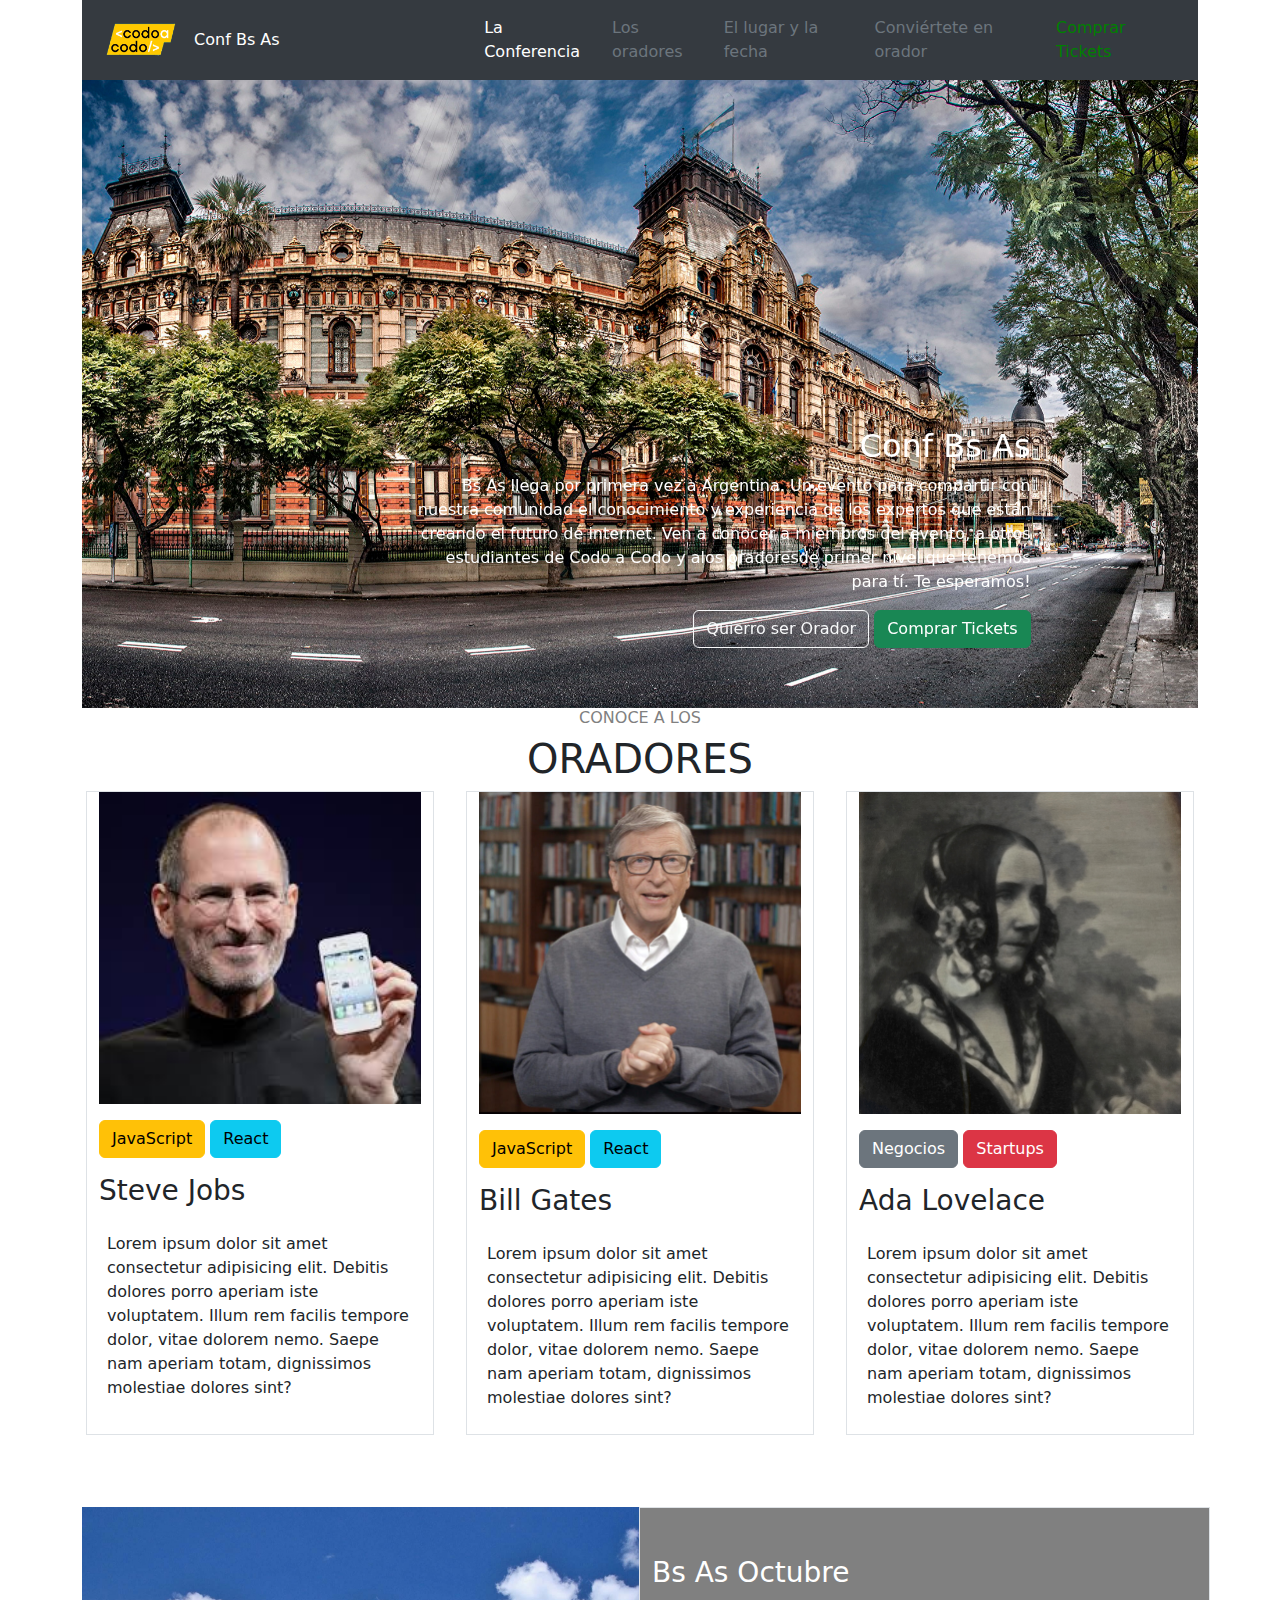
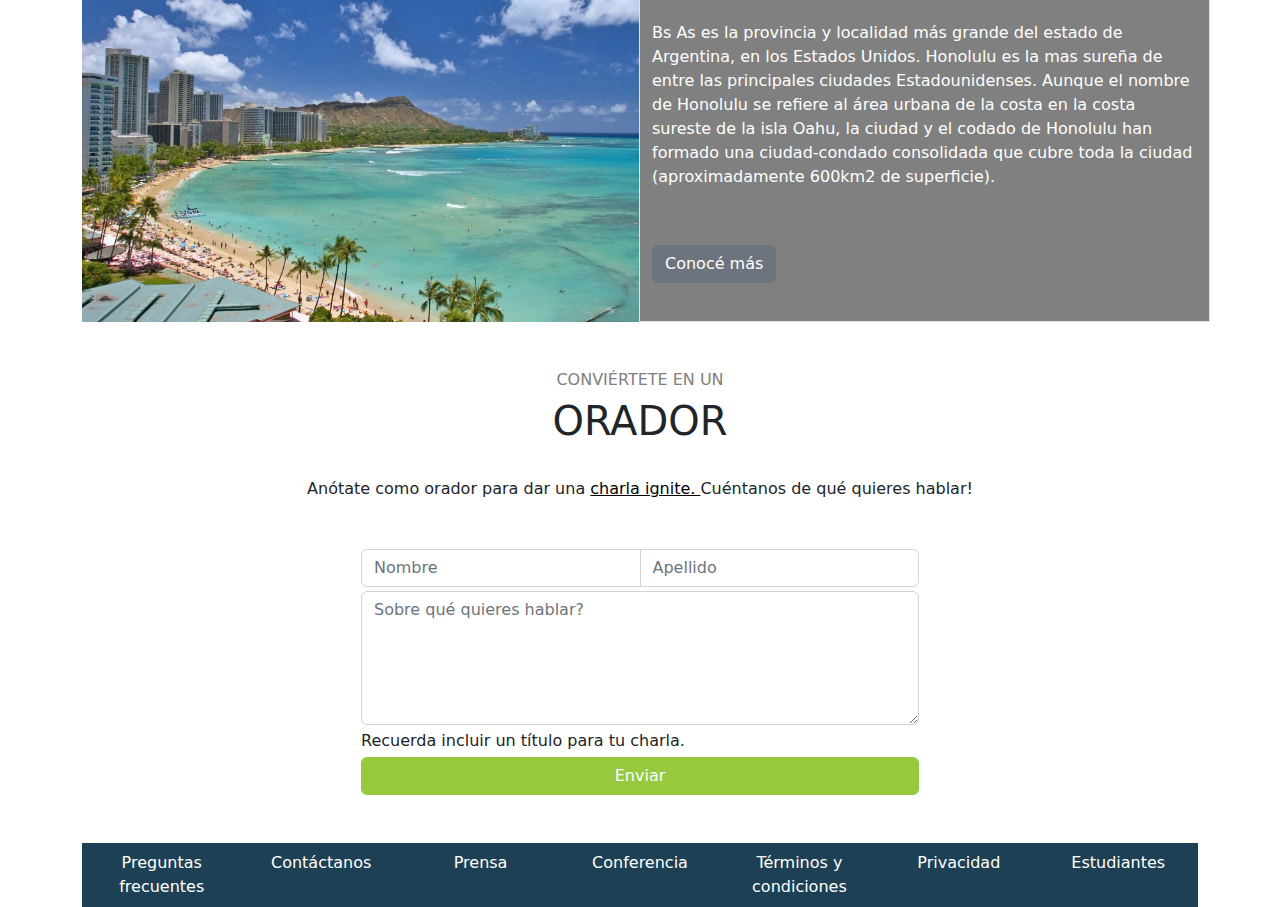
<file: index.html>
<!DOCTYPE html>
<html lang="en">
<head>
    <meta charset="UTF-8">
    <meta name="viewport" content="width=device-width, initial-scale=1, shrink-to- fit=no">
    <link rel="stylesheet" href="css/styles.css">
    <link rel="stylesheet" href="css/bootstrap.css">  
    <link rel="stylesheet" href="css/bootstrap-grid.css">
    <link rel="stylesheet" href="css/bootstrap-utilities.css">
    <link rel="stylesheet" href="css/bootstrap-reboot.css">

    <title>Tp Integrador</title>
</head>
<body>

    
    <header class="container-xl">
        <nav class="navbar navbar-expand-lg bg-color-nav">
                              
            <div class="container-fluid"> 
                <div class="col-md-auto " style="width: 35%;"> 
                    <img src="media/codoacodo.png" width="95px" alt=""> 
                    <span class="text-white">Conf Bs As</span>
                </div> 

                <button class="navbar-toggler" type="button" data-bs-toggle="collapse" data-bs-target="#navbarScroll" aria-controls="navbarScroll" aria-expanded="false" aria-label="Toggle navigation">
                    <span class="navbar-toggler-icon"></span>
                </button>
               
                <div class="collapse navbar-collapse" id="navbarScroll">
                    <ul class="navbar-nav me-auto my-2 my-lg-0 navbar-nav-scroll" style="--bs-scroll-height: 100px;">
                        <li class="nav-item">
                            <a class="nav-link active text-white" aria-current="page" href="#">La Conferencia</a>
                        </li>
                        <li class="nav-item">
                            <a class="nav-link text-gray" href="#">Los oradores</a>
                        </li>                  
                        <li class="nav-item">
                            <a class="nav-link text-gray">El lugar y la fecha</a>
                        </li>
                        <li class="nav-item">
                            <a class="nav-link text-gray">Conviértete en orador</a>
                        </li>   
                        <li class="nav-item">
                            <a class="nav-link text-green" href="pages/ticket.html">Comprar Tickets</a>
                        </li>                                    
                    </ul>                
                </div> 
            </div>               
        </nav>                                    
    </header>

   
    <div class="container-xl bg-opacity-100">          
        <div id="carouselExampleSlidesOnly" class="carousel slide" data-bs-ride="carousel">
            <div class="carousel-inner">                             
                <div class="carousel-item active" data-bs-interval="5000">
                    <img src="media/ba1.jpg" class="d-block w-100" alt="banner01">                                   
                </div>
                <div class="carousel-item" data-bs-interval="5000">
                    <img src="media/ba2.jpg" class="d-block w-100" alt="banner02">
                  </div>
                <div class="carousel-item" data-bs-interval="5000">
                    <img src="media/ba3.jpg" class="d-block w-100" alt="banner03">
                </div>
                <div class="carousel-item" data-bs-interval="5000">
                    <img src="media/hawaii.jpg" class="d-block w-100" alt="banner04">
                </div>                
                <div class="carousel-item" data-bs-interval="5000">
                    <img src="media/hawaii2.jpg" class="d-block w-100" alt="banner05">
                </div>                
                <div class="carousel-item" data-bs-interval="5000">
                    <img src="media/hawaii3.jpg" class="d-block w-100" alt="banner06">
                </div>                
                <div class="carousel-item" data-bs-interval="5000">
                    <img src="media/honolulu.jpg" class="d-block w-100" alt="banner07">
                </div>  
                <div class="carousel-caption text-white text-end" > 
                        <h5 class="text-white" style="font-size: xx-large;">Conf Bs As</h5>                    
                        <p class="text-end" style="font-size: medium;">Bs As llega por primera vez a Argentina. Un evento para compartir con
                        nuestra comunidad el conocimiento y experiencia de los expertos que
                        están creando el futuro de internet. Ven a conocer a miembros del 
                        evento, a otros estudiantes de Codo a Codo y alos oradoresde primer
                        nivel que tenemos para tí. 
                        Te esperamos!
                        </p>
                        <a href="#" class="btn btn-outline-light">Quierro ser Orador</a>
                        <a href="#" class="btn btn-success">Comprar Tickets</a>                                                               
                </div>                                                         
            </div> 
                   
        </div>   
    </div>
    <div class="container-xl text-center">
        <h6 style="color: gray;">CONOCE A LOS</h6>
        <h1>ORADORES</h1>
    </div> 
    <div class="container-xl">
        <div class="row justify-content-md-center">
            <div class="col border mx-3">
                <img class="align-items-start" src="media/steve.jpg" width="100%" alt="imgx01">
                <button type="button" class="btn btn-warning my-3">JavaScript</button>
                <button type="button" class="btn btn-info">React</button>
                <h3>Steve Jobs</h3>
                <p class="p-2 my-3">
                    Lorem ipsum dolor sit amet consectetur adipisicing elit. Debitis dolores porro aperiam iste voluptatem. Illum rem facilis tempore dolor, vitae dolorem nemo. Saepe nam aperiam totam, dignissimos molestiae dolores sint?
                </p>                  
            </div>
            <div class="col border mx-3">
                <img class="align-items-start" src="media/bill.jpg" width="100%" alt="imgx02">
                <button type="button" class="btn btn-warning my-3">JavaScript</button>
                <button type="button" class="btn btn-info">React</button>
                <h3>Bill Gates</h3>
                <p class="p-2 my-3">
                    Lorem ipsum dolor sit amet consectetur adipisicing elit. Debitis dolores porro aperiam iste voluptatem. Illum rem facilis tempore dolor, vitae dolorem nemo. Saepe nam aperiam totam, dignissimos molestiae dolores sint?
                </p>                 
            </div>
            <div class="col border mx-3">
                <img class="align-items-start" src="media/ada.jpeg" width="100%" alt="imgx03">
                <button type="button" class="btn btn-secondary my-3">Negocios</button>
                <button type="button" class="btn btn-danger my-3">Startups</button>
                <h3>Ada Lovelace</h3>
                <p class="p-2 my-3">
                    Lorem ipsum dolor sit amet consectetur adipisicing elit. Debitis dolores porro aperiam iste voluptatem. Illum rem facilis tempore dolor, vitae dolorem nemo. Saepe nam aperiam totam, dignissimos molestiae dolores sint?
                </p>                  
            </div>
        </div>
    </div>   
    <br>
    <br>
    <br>
    <div class="container-xl">
        <div class="row justify-content-center">
            <div class="col-sm">
                <img src="media/honolulu.jpg" width="120%" alt="imgz01">
            </div>    
            <div class="col-sm border justify-content-end" style="background-color: gray; color:white;">
                <br>
                <br>
                <h3>Bs As Octubre</h3>
                <br>
                <p>Bs As es la provincia y localidad más grande del estado de Argentina, en los Estados
                    Unidos. Honolulu es la mas sureña de entre las principales ciudades 
                    Estadounidenses. Aunque el nombre de Honolulu se refiere al área urbana de la 
                    costa en la costa sureste de la isla Oahu, la ciudad y el codado de Honolulu han
                    formado una ciudad-condado consolidada que cubre toda la ciudad
                    (aproximadamente 600km2 de superficie).
                </p>
                <br>
                
                  
                <button type="button" class="btn btn-secondary my-3">Conocé más</button>
            </div>
        </div>
    </div>
    <br>
    <br>
    <div class="container-xl text-center">
        <h6 style="color: gray;">CONVIÉRTETE EN UN</h6>
        <h1>ORADOR</h1>
        <br>
        Anótate como orador para dar una 
        <a href="#" style="color: black;"> charla ignite. </a>
        Cuéntanos de qué quieres hablar!
    </div> 
    <br>
    <br>
    <div class="container-sm ">
        <form style="margin-left: 25%; width: 50%;align-content: center;">
            <div class="input-group mb-1">
                <input type="text" class="form-control" placeholder="Nombre" aria-label="Nombre">                
                <input type="text" class="form-control" placeholder="Apellido" aria-label="Apellido">
            </div>               
            <div class="mb-1">       
                <textarea name="Msg01" class="form-control" id="" cols="49" rows="5" placeholder="Sobre qué quieres hablar?"></textarea>            
            </div>
            <div class="mb-1">                     
                <label>Recuerda incluir un título para tu charla.</label>
            </div> 
            <div class="d-grid gap-2">    
                <button type="button" class="btn btn-success" style="background-color: #96c93e;border-color: #96c93e;">Enviar</button>
            </div>          
        </form>
    </div>        
    <br><br> 
    <footer class="container-xl">
        <div class="" style="width: 100%; background-color: #1d4054;"> 
            <nav class="nav nav-justified">
                <a class="nav-link active text-white" href="#">Preguntas frecuentes</a>
                <a class="nav-link text-white" href="#">Contáctanos</a>
                <a class="nav-link text-white" href="#">Prensa</a>
                <a class="nav-link text-white" href="#">Conferencia</a>
                <a class="nav-link text-white" href="#">Términos y condiciones</a>
                <a class="nav-link text-white" href="#">Privacidad</a>
                <a class="nav-link text-white" href="#">Estudiantes</a>
              </nav>                    
        </div>
    </footer>
   
    <script src="js/bootstrap.min.js"></script> 
    <script src="js/bootstrap.bundle.js"></script>
    <script src="js/bootstrap.js"></script>  
</body>
</html>
</file>
<file: css/styles.css>
html{
    box-sizing: border-box;
    font-size: 62,5%;
}
*,*:before,*:after{
    box-sizing: inherit;
}

.bg-color-nav{
    background-color:#353a40;
}
.text-gray {
    --bs-text-opacity: 1;
    color: #6c757d!important;
  }
.text-green {
    --bs-text-opacity: 1;
    color: green !important;
  }  
.bg-card-op{
    opacity: 100;
}
.container-grid {
    display: grid;
    grid-template-columns: 200px 200px 200px;
  }
 
.colorBorderCol01{
    margin-right: 1px;
    margin-left: 1px;
    text-align: center;
    border-style: groove;
    border-color: blue ;
}
.colorBorderCol02{
    margin-right: 1px;
    margin-left: 1px;    
    text-align: center;
    border-style: groove;
    border-color: aqua ;
}
.colorBorderCol03{
    margin-right: 1px;
    margin-left: 1px;
    text-align: center;
    border-style: groove;
    border-color: yellow ;
}

.contenedor{
    height: 50%;
    width: 50%;
    background-color: aquamarine;
    position: absolute;
    left: 5%;
    top: 25%;
}

.tres-elementos{
    display: flex;
    flex-flow: row wrap;
    justify-content: space-evenly;
    row-gap: 2rem;
    column-gap: 5px;
    
}

.seccion-01{
    height: 25%;
    width: 30%;
    border-style: groove;
    border-color: green;
    flex: 0 0 auto;
    text-align: center;
}
.seccion-02{
    height: 25%;
    width: 30%;
    border-style: groove;
    border-color: blue;
    flex: 0 0 auto;
    text-align: center;
}

.seccion-03{
    height: 25%;
    width: 30%;
    border-style: groove;
    border-color: yellow;
    flex: 0 0 auto;
    text-align: center;
}
.tipoCursor{
    cursor: pointer;
}
.form-01{
    height: 25%;
    width: 48%;
    flex: 0 0 auto;
    text-align: center;
}

.form-02{
    height: 25%;
    width: 98%;
    flex: 0 0 auto;
    text-align: center;
    border-radius: 5px;
}

.form-03{
    height: 25%;
    width: 50%;
    flex: 0 0 auto;
    
}

.seccion-label01{
    height: 25%;
    width: 48%;    
    flex: 0 0 auto;
    font-weight: 400;
}
</file>
